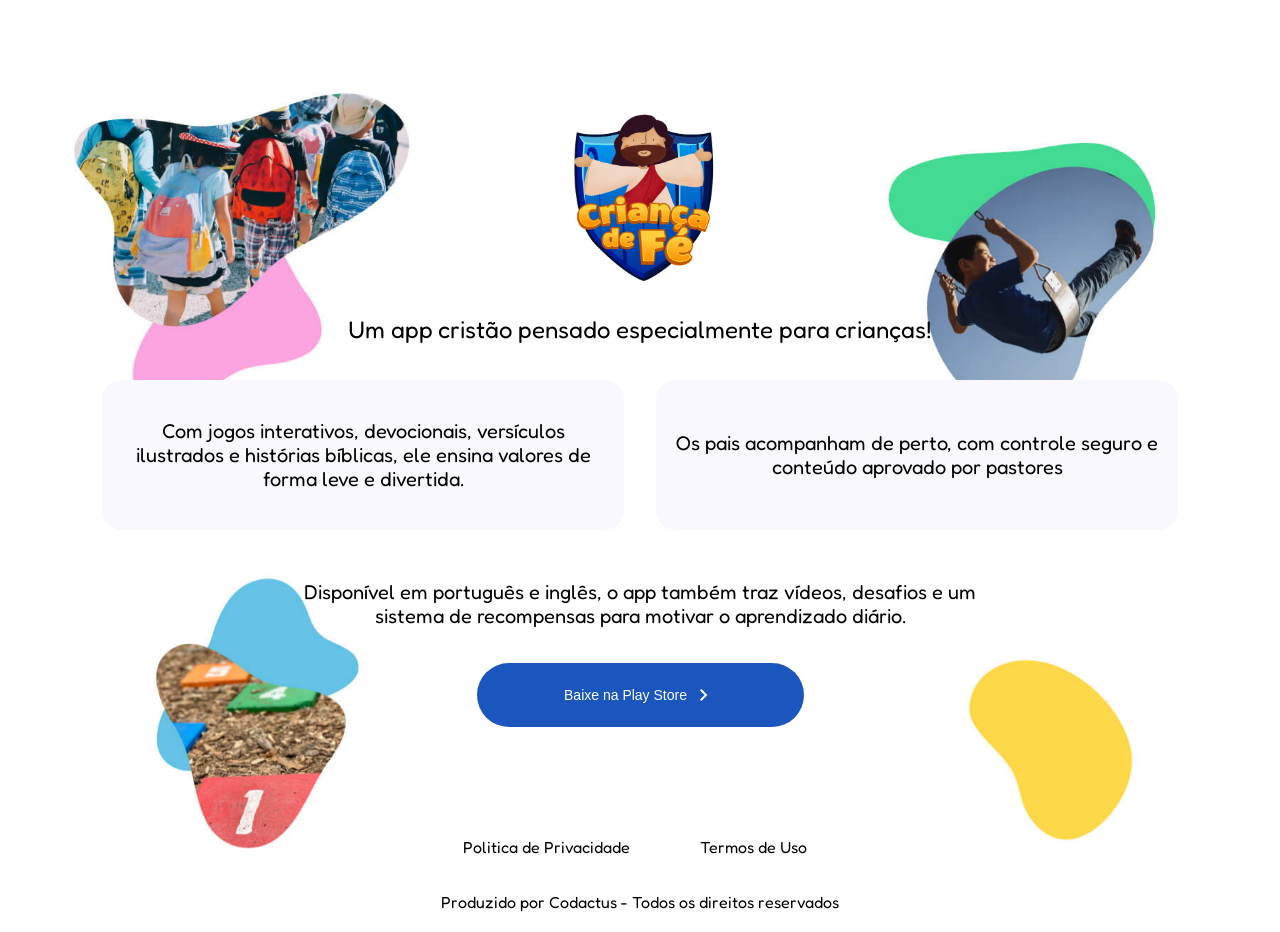
<file: index.html>
<!DOCTYPE html>
<html lang="en">

<head>
    <meta charset="UTF-8">
    <meta name="viewport" content="width=device-width, initial-scale=1.0">
    <title>Criança de Fé</title>
    <link rel="stylesheet" href="assets/css/style.css">
    <link rel="stylesheet"
        href="https://fonts.googleapis.com/css2?family=Material+Symbols+Outlined:opsz,wght,FILL,GRAD@24,400,0,0&icon_names=chevron_right" />
</head>

<img src="assets/images/BG_Website.jpg" class="bg-img" alt="fundo"> <!--Fundo-->

<body>

    <!--Título e conteúdo principal-->
    <main>
        <!--POP-UP's-->

        <!--Política de Privacidade-->
        <dialog id="popup-politica">
            <a id="btn_close_policy" class="btn_close"><img src="assets/images/close_24dp_E3E3E3_FILL0_wght400_GRAD0_opsz24.png" class="close_btn"></a>
            <h2>Politica de Privacidade</h2>

            <p>Lorem ipsum dolor sit amet, consectetur adipiscing elit, sed do eiusmod tempor incididunt ut labore et
                dolore magna aliqua. Ut enim ad minim veniam, quis nostrud exercitation ullamco laboris nisi ut aliquip
                ex ea commodo consequat. Duis aute irure dolor in reprehenderit in voluptate velit esse cillum dolore eu
                fugiat nulla pariatur. Excepteur sint occaecat cupidatat non proident, sunt in culpa qui officia
                deserunt mollit anim id est laborum.</p>

            <p>Sed ut perspiciatis unde omnis iste natus error sit voluptatem accusantium doloremque laudantium, totam
                rem aperiam, eaque ipsa quae ab illo inventore veritatis et quasi architecto beatae vitae dicta sunt
                explicabo. Nemo enim ipsam voluptatem quia voluptas sit aspernatur aut odit aut fugit, sed quia
                consequuntur magni dolores eos qui ratione voluptatem sequi nesciunt. Neque porro quisquam est, qui
                dolorem ipsum quia dolor sit amet, consectetur, adipisci velit, sed quia non numquam eius modi tempora
                incidunt ut labore et dolore magnam aliquam quaerat voluptatem. Ut enim ad minima veniam, quis nostrum
                exercitationem ullam corporis suscipit laboriosam, nisi ut aliquid ex ea commodi consequatur? Quis autem
                vel eum iure reprehenderit qui in ea voluptate velit esse quam nihil molestiae consequatur, vel illum
                qui dolorem eum fugiat quo voluptas nulla pariatur?</p>

            <p>
                At vero eos et accusamus et iusto odio dignissimos ducimus qui blanditiis praesentium voluptatum
                deleniti atque corrupti quos dolores et quas molestias excepturi sint occaecati cupiditate non
                provident, similique sunt in culpa qui officia deserunt mollitia animi, id est laborum et dolorum fuga.
                Et harum quidem rerum facilis est et expedita distinctio. Nam libero tempore, cum soluta nobis est
                eligendi optio cumque nihil impedit quo minus id quod maxime placeat facere possimus, omnis voluptas
                assumenda est, omnis dolor repellendus. Temporibus autem quibusdam et aut officiis debitis aut rerum
                necessitatibus saepe eveniet ut et voluptates repudiandae sint et molestiae non recusandae. Itaque earum
                rerum hic tenetur a sapiente delectus, ut aut reiciendis voluptatibus maiores alias consequatur aut
                perferendis doloribus asperiores repellat.
            </p>
        </dialog>

        <!--Termos de Uso-->
        <dialog class="popup" id="popup-termos">
            <a id="btn_close_terms" class="btn_close"><img src="assets/images/close_24dp_E3E3E3_FILL0_wght400_GRAD0_opsz24.png" class="close_btn"></a>
            <h2>Termos de Uso</h2>

            <p>Lorem ipsum dolor sit amet, consectetur adipiscing elit, sed do eiusmod tempor incididunt ut labore et
                dolore magna aliqua. Ut enim ad minim veniam, quis nostrud exercitation ullamco laboris nisi ut aliquip
                ex ea commodo consequat. Duis aute irure dolor in reprehenderit in voluptate velit esse cillum dolore eu
                fugiat nulla pariatur. Excepteur sint occaecat cupidatat non proident, sunt in culpa qui officia
                deserunt mollit anim id est laborum.</p>

            <p>Sed ut perspiciatis unde omnis iste natus error sit voluptatem accusantium doloremque laudantium, totam
                rem aperiam, eaque ipsa quae ab illo inventore veritatis et quasi architecto beatae vitae dicta sunt
                explicabo. Nemo enim ipsam voluptatem quia voluptas sit aspernatur aut odit aut fugit, sed quia
                consequuntur magni dolores eos qui ratione voluptatem sequi nesciunt. Neque porro quisquam est, qui
                dolorem ipsum quia dolor sit amet, consectetur, adipisci velit, sed quia non numquam eius modi tempora
                incidunt ut labore et dolore magnam aliquam quaerat voluptatem. Ut enim ad minima veniam, quis nostrum
                exercitationem ullam corporis suscipit laboriosam, nisi ut aliquid ex ea commodi consequatur? Quis autem
                vel eum iure reprehenderit qui in ea voluptate velit esse quam nihil molestiae consequatur, vel illum
                qui dolorem eum fugiat quo voluptas nulla pariatur?</p>

            <p>
                At vero eos et accusamus et iusto odio dignissimos ducimus qui blanditiis praesentium voluptatum
                deleniti atque corrupti quos dolores et quas molestias excepturi sint occaecati cupiditate non
                provident, similique sunt in culpa qui officia deserunt mollitia animi, id est laborum et dolorum fuga.
                Et harum quidem rerum facilis est et expedita distinctio. Nam libero tempore, cum soluta nobis est
                eligendi optio cumque nihil impedit quo minus id quod maxime placeat facere possimus, omnis voluptas
                assumenda est, omnis dolor repellendus. Temporibus autem quibusdam et aut officiis debitis aut rerum
                necessitatibus saepe eveniet ut et voluptates repudiandae sint et molestiae non recusandae. Itaque earum
                rerum hic tenetur a sapiente delectus, ut aut reiciendis voluptatibus maiores alias consequatur aut
                perferendis doloribus asperiores repellat.
            </p>
        </dialog>


        <div class="conteudo-principal">
            <div id="titulo">
                <!--Mudança de logo dinâmica-->
                <img src="assets/images/Logo_CriancaDeFe.png" alt="Logo Criança de Fé" id="logo" class="img-fluid"
                    style="width: 150px; height: auto;"></img>
                <p class="descricao-logo">Um app cristão pensado especialmente para crianças!</p>
            </div>

            <!--Descrições-->
            <div class="container-descricao">
                <!--Descrição Um-->
                <div class="descricao col-md-6">
                    <p>Com jogos interativos, devocionais, versículos ilustrados e histórias bíblicas, ele
                        ensina
                        valores de forma leve e divertida.
                    </p>
                </div>

                <!--Descrição Dois-->
                <div class="descricao col-md-6">
                    <p> Os pais acompanham de perto, com controle seguro e conteúdo aprovado por pastores
                    </p>
                </div>
            </div>
        </div>

        <!--Download-->
        <div class="download">
            <p id="download-descricao">
                Disponível em português e inglês, o app também traz vídeos, desafios e um sistema de recompensas
                para
                motivar o aprendizado diário.
            </p>
            <a href="#" target="_blank" id="download">
                <button class="btn-download">
                    <span>Baixe na Play Store</span><i class="material-symbols-outlined icon ">
                        chevron_right
                    </i>
                </button>
            </a>
        </div>
        </div>
    </main>

    <!--Rodapé-->
    <footer>
        <div class="rodape-termos">
            <a id="policy">Politica de Privacidade</a>
            <a id="terms">Termos de Uso</a>
        </div>
        <div>
            <p>Produzido por Codactus - Todos os direitos reservados</p>
        </div>
    </footer>

    <script src="https://cdn.jsdelivr.net/npm/bootstrap@5.3.7/dist/js/bootstrap.bundle.min.js"
        integrity="sha384-ndDqU0Gzau9qJ1lfW4pNLlhNTkCfHzAVBReH9diLvGRem5+R9g2FzA8ZGN954O5Q"
        crossorigin="anonymous"></script>
    <script src="assets/js/app.js"></script>
</body>

</html>
</file>
<file: assets/css/style.css>
@import url('https://fonts.googleapis.com/css2?family=Fredoka:wght@300..700&display=swap');

 * {
     margin: 0;
     padding: 0;
 }

 body {
     font-family: 'Fredoka', sans-serif;
 }

 main {
     display: flex;
     flex-direction: column;
     align-items: center;
     justify-content: center;
     margin: 70px;
     padding: 40px;
 }

 footer {
     display: flex;
     flex-direction: column;
     align-items: center;
     justify-content: center;
     gap: 35px;
     margin: 20px;
 }

 .bg-img {
     position: fixed;
     top: 0;
     left: 0;
     width: 100vw;
     height: 100vh;
     object-fit: cover;
     z-index: -1;
 }

 .conteudo-principal {
     display: flex;
     flex-direction: column;
     align-items: center;
     justify-content: center;
     width: 100%;
 }

 .container-descricao {
     display: flex;
     flex-direction: row;
     justify-content: center;
     align-items: center;
     gap: 32px;
     width: 1076px;
 }

 .descricao {
     width: 522px;
     height: 130px;
     background-color: #FAF8FF;
     padding: 10px;
     border-radius: 20px;
     display: flex;
     align-items: center;

 }

 .descricao p {
     font-size: 20px;
     padding: 10px;
     font-weight: 400;
     color: black;
     text-align: center;
 }

 .download {
     display: flex;
     flex-direction: column;
     justify-content: center;
     align-items: center;
     text-align: center;
     margin-top: 50px;
     width: 726.73px;
 }

 .btn-download {
     width: 327px;
     height: 64px;
     background-color: #1B56BF;
     color: white;
     border: none;
     border-radius: 35px;
     font-size: 14px;
     font-weight: 500;
     display: flex;
     align-items: center;
     justify-content: center;
 }

 .icon {
     margin-left: 5px;
 }

 .download a {
     text-decoration: none;
     color: white;
     margin-top: 15px;
 }

 #logo {
     margin-bottom: 30px;
 }

 #titulo {
     justify-content: center;
     text-align: center;
     width: 768.14px;
     height: 209.7px;
     margin-bottom: 60px;
 }

 #titulo p {
     font-size: 24px;
     font-weight: 400;
     color: black;
 }

 #download-descricao {
     font-size: 20px;
     font-weight: 400;
     color: black;
     margin-bottom: 20px;
 }

 /*Rodapé*/

 .rodape-termos {
     display: flex;
     flex-wrap: wrap;
     flex-direction: row;
     align-items: center;
     justify-content: space-between;
     gap: 60px;
 }

 .rodape-termos a {
     text-decoration: none;
     color: black;
     font-size: 16px;
     font-weight: 400;
     margin-right: 10px;
 }

 .rodape-termos p {
     font-size: 14px;
     font-weight: 400;
     color: black;
 }

 /*Pop-up*/

 dialog {
     background-color: #ffffff;
     width: 100%;
     max-width: 644px;
     height: 773px;
     padding: 40px 70px;
     border-radius: 45px;
     box-shadow: 0 0 1em rgb(0 0 0 / .3);

     position: absolute;
     top: 50%;
     left: 50%;
     transform: translate(-50%, -50%);
 }

 dialog p {
     font-size: 16px;
     font-weight: 400;
     padding: 20px;
 }

 dialog h2 {
     font-size: 24px;
     font-weight: 400;
     color: black;
     text-align: center;
     padding-top: 20px;
 }

 dialog::backdrop {
     background-color: rgba(0, 0, 0, 0.459);
 }

 .close_btn {
     width: 26px;
     height: 26px;
     cursor: pointer;
     position: absolute;
     right: 13px;
     bottom: 0.2%;
 }

 .btn_close {
     width: 90%;
     position: fixed;
     display: flex;
     justify-content: end;
 }

 /*Resposividade!*/

 @media (max-width: 1134px) and (min-width: 949px) {
     .container-descricao {
         width: 950px;
     }

     .descricao {
         width: 350px;
     }

     .descricao p {
         font-size: 20px;
         padding: 10px;
         font-weight: 400;
         color: black;
         text-align: center;
     }

     .download {
         width: 600px;
     }
 }

 @media (max-width: 948px) and (min-width: 820px) {
     .container-descricao {
         width: 950px;
     }

     .descricao {
         width: 350px;
     }

     .descricao p {
         font-size: 20px;
         padding: 10px;
         font-weight: 400;
         color: black;
         text-align: center;
     }

     .download {
         width: 600px;
     }

     /*pop-ups*/

     dialog {
         max-width: 500px;
         height: 750px;
     }

     dialog p {
         font-size: 14.6px;
     }

     dialog h2 {
         font-size: 20px;
     }

     .close_btn {
         width: 24px;
         height: 24px;
     }

     .btn_close {
         width: 87%;
     }

 }

 @media (max-width: 819px) and (min-width: 641px) {
     .container-descricao {
         width: 800px;
         flex-direction: column;
     }

     .descricao {
         width: 500px;
     }

     .download {
         width: 450px;
     }

     .bg-img {
         display: none;
     }

     dialog {
         max-width: 500px;
         height: 750px;
     }

     dialog p {
         font-size: 14.6px;
     }

     dialog h2 {
         font-size: 20px;
     }

     .close_btn {
         width: 24px;
         height: 24px;
     }

     .btn_close {
         width: 87%;
     }

 }

 @media (max-width: 640px) and (min-width: 461px) {
     .container-descricao {
         width: 800px;
         flex-direction: column;
     }

     .descricao {
         width: 400px;
     }

     .download {
         width: 300px;
     }

     .bg-img {
         display: none;
     }

     footer {
         display: flex;
         flex-direction: column;
         align-items: center;
         justify-content: center;
         gap: 35px;
         margin: 20px;
     }

     .descricao p {
         font-size: 20px;
         padding: 10px;
         font-weight: 400;
         color: black;
         text-align: center;
     }

     .btn-download {
         width: 200px;
         height: 55px;
     }

     #titulo {
         width: 500px;
         height: auto;
     }


     #titulo p {
         font-size: 25px;
         word-wrap: break-word;
     }


     /*Rodapé*/

     .rodape-termos {
         display: flex;
         flex-wrap: wrap;
         flex-direction: row;
         align-items: center;
         justify-content: space-between;
         gap: 60px;
     }

     .rodape-termos a {
         text-decoration: none;
         color: black;
         font-size: 16px;
         font-weight: 400;
         margin-right: 10px;
     }

     .rodape-termos p {
         font-size: 14px;
         font-weight: 400;
         color: black;
     }

     /*Pop-ups*/
     dialog {
         max-width: 400px;
         height: 750px;
         position: absolute;
     }

     dialog p {
         font-size: 14.6px;
     }

     dialog h2 {
         font-size: 20px;
     }

     .close_btn {
         width: 24px;
         height: 24px;
     }

     .btn_close {
         width: 85%;
     }
 }

 @media (max-width: 461px) {
     .container-descricao {
         width: 500px;
         flex-direction: column;
     }

     .descricao {
         width: 250px;
     }

     .descricao p {
         font-size: 18px;
     }

     .download {
         width: 200px;
     }

     .bg-img {
         display: none;
     }

     footer {
         display: flex;
         flex-direction: column;
         align-items: center;
         justify-content: center;
         gap: 20px;
     }

     footer p {
         word-wrap: break-word;
         text-align: center;
     }

     #download-descricao {
         font-size: 18px;
     }


     .btn-download {
         width: 150px;
         height: 55px;
         font-size: 15px;
     }

     .btn-download i {
         display: none;
     }

     #titulo {
         width: 200px;
         height: auto;
     }


     #titulo p {
         font-size: 23px;
         word-wrap: break-word;
     }


     /*Rodapé*/

     .rodape-termos {
         display: flex;
         flex-wrap: wrap;
         flex-direction: column;
         align-items: center;
         justify-content: space-between;
         gap: 20px;
     }

     /*Pop-ups*/
     dialog {
         max-width: 200px;
         height: 750px;
     }

     dialog p {
         font-size: 14.6px;
     }

     dialog h2 {
         font-size: 20px;
     }

     .btn_close {
         width: 76%;
     }
 }
</file>
